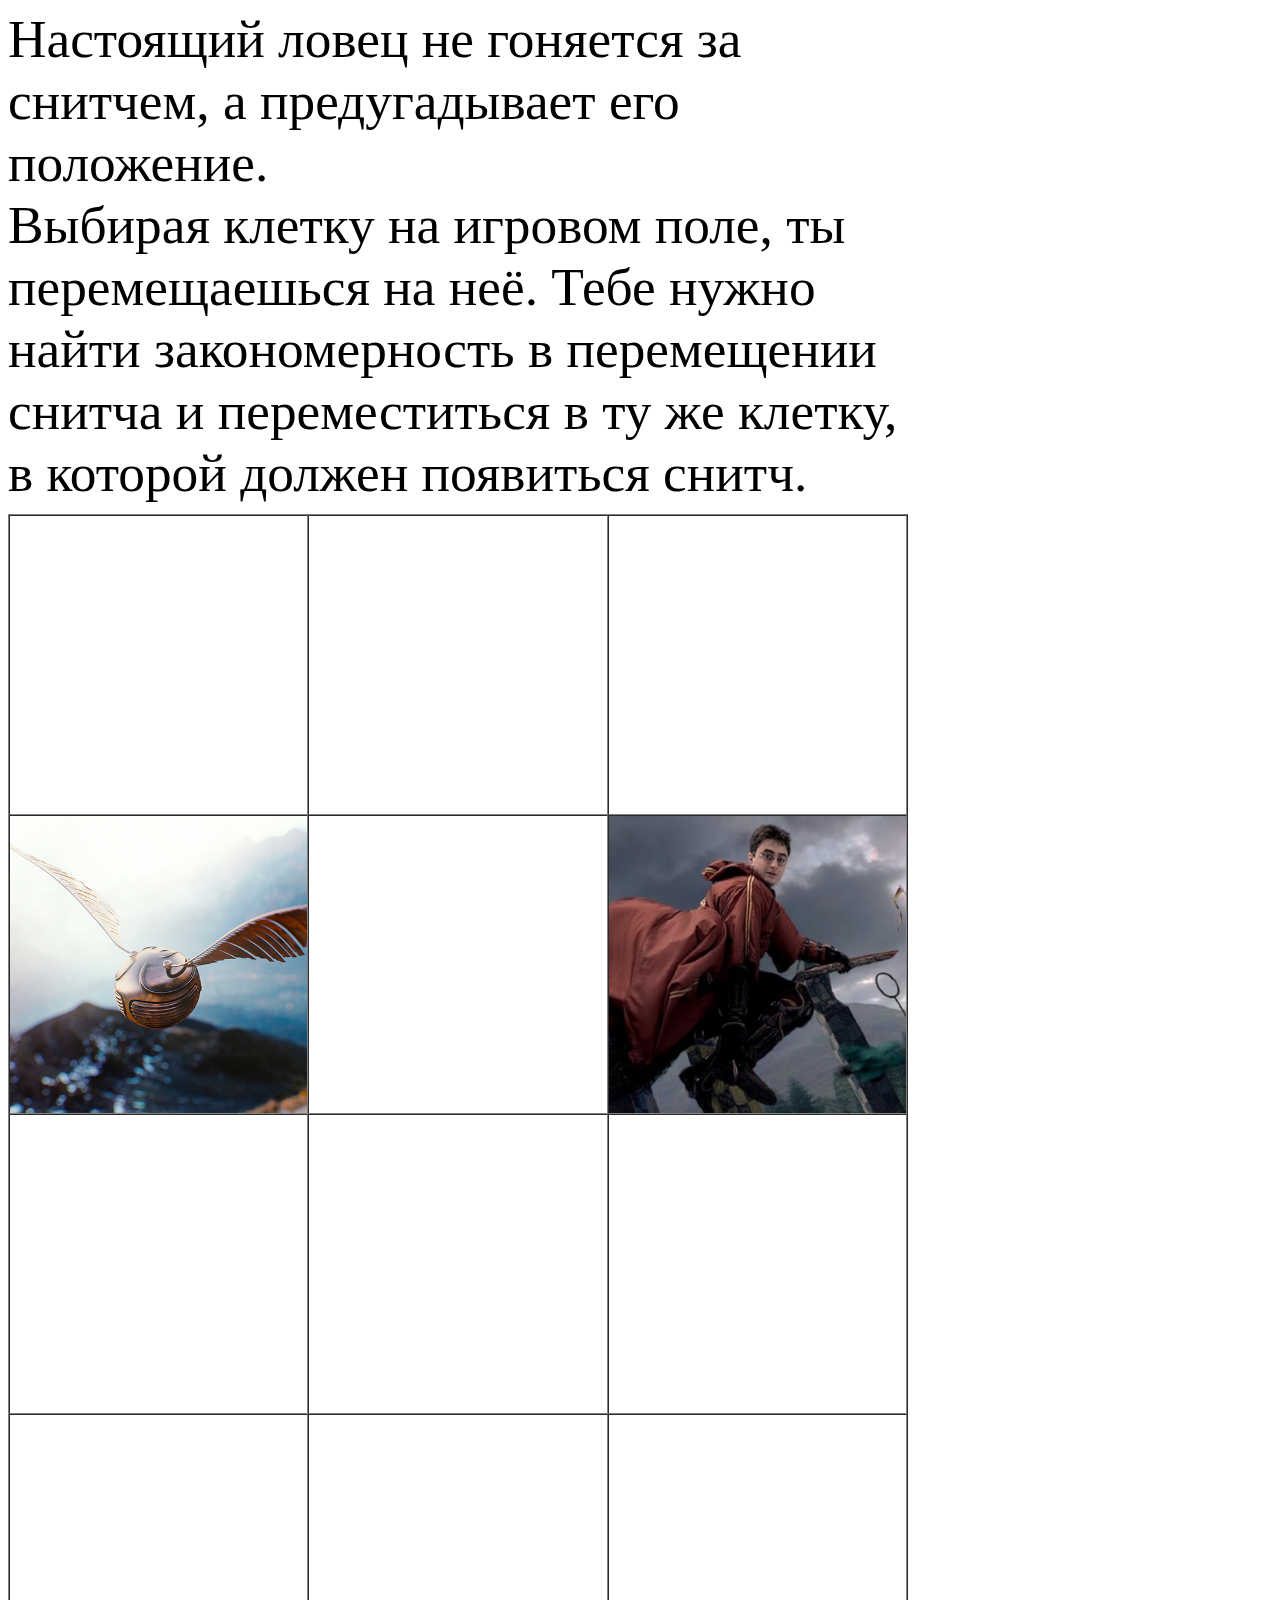
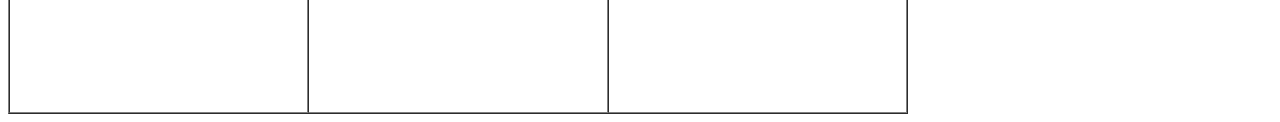
<file: index.html>
<!DOCTYPE html>
<html>
<head>
    <meta charset="UTF-8">
    <title>Поймать снитч</title>
    <link rel="stylesheet" type="text/css" href="style/main.css">
    <script type="text/javascript" src="js/jquery-3.5.1.min.js"></script>
    <script type="text/javascript" src="js/game.js"></script>
</head>
<body>
<script type="text/javascript">
    $(document).ready(function () {
        let $hintActionDesc = $("#hintActionDesc");
        $hintActionDesc.hide();
        let $hint = $("#hint");
        $hint.hide();
        const $grdGame = $("#grdGame");
        $grdGame.find("tr").each(function (rowIndex) {
            $(this).find("td").each(function (colIndex) {
                $(this).prop("x", colIndex);
                $(this).prop("y", rowIndex);
            });
        });

        $grdGame.find("td").click(function () {
           game.nextStep($(this));
           if (game.checkFinish()) {
               alert("Ищите следующую подсказку в Большом зале Хогвартс");
           }
        });

        $grdGame.prop("maxY", $grdGame.find("tr").length - 1);
        $grdGame.prop("maxX", $grdGame.find("tr").first().find("td").length - 1);

        let game = new Game($grdGame, $hintActionDesc);
        $("#showHint").click(function () {
            $hint.toggle();
            game.showPrevious = $(this).prop("checked");
        });
        $hint.text("Снитч сам стремится к тебе. Посмотри на свое предыдущее положение.");
        game.draw();
    });
</script>
    <div>
        Настоящий ловец не гоняется за снитчем, а предугадывает его положение.
        <br/>Выбирая клетку на игровом поле, ты перемещаешься на неё.
        Тебе нужно найти закономерность в перемещении снитча и переместиться в ту же клетку, в которой должен появиться снитч.
    </div>
    <div id="hintActionDesc">
        <label>
            <input type="checkbox" id="showHint"/>
            Показать подсказку
        </label>
    </div>
    <div id="hint">
    </div>
    <table id="grdGame" border="1" cellpadding="0" cellspacing="0">
        <tr>
            <td></td>
            <td></td>
            <td></td>
        </tr>
        <tr>
            <td></td>
            <td></td>
            <td></td>
        </tr>
        <tr>
            <td></td>
            <td></td>
            <td></td>
        </tr>
        <tr>
            <td></td>
            <td></td>
            <td></td>
        </tr>
    </table>
</body>
</html>
</file>
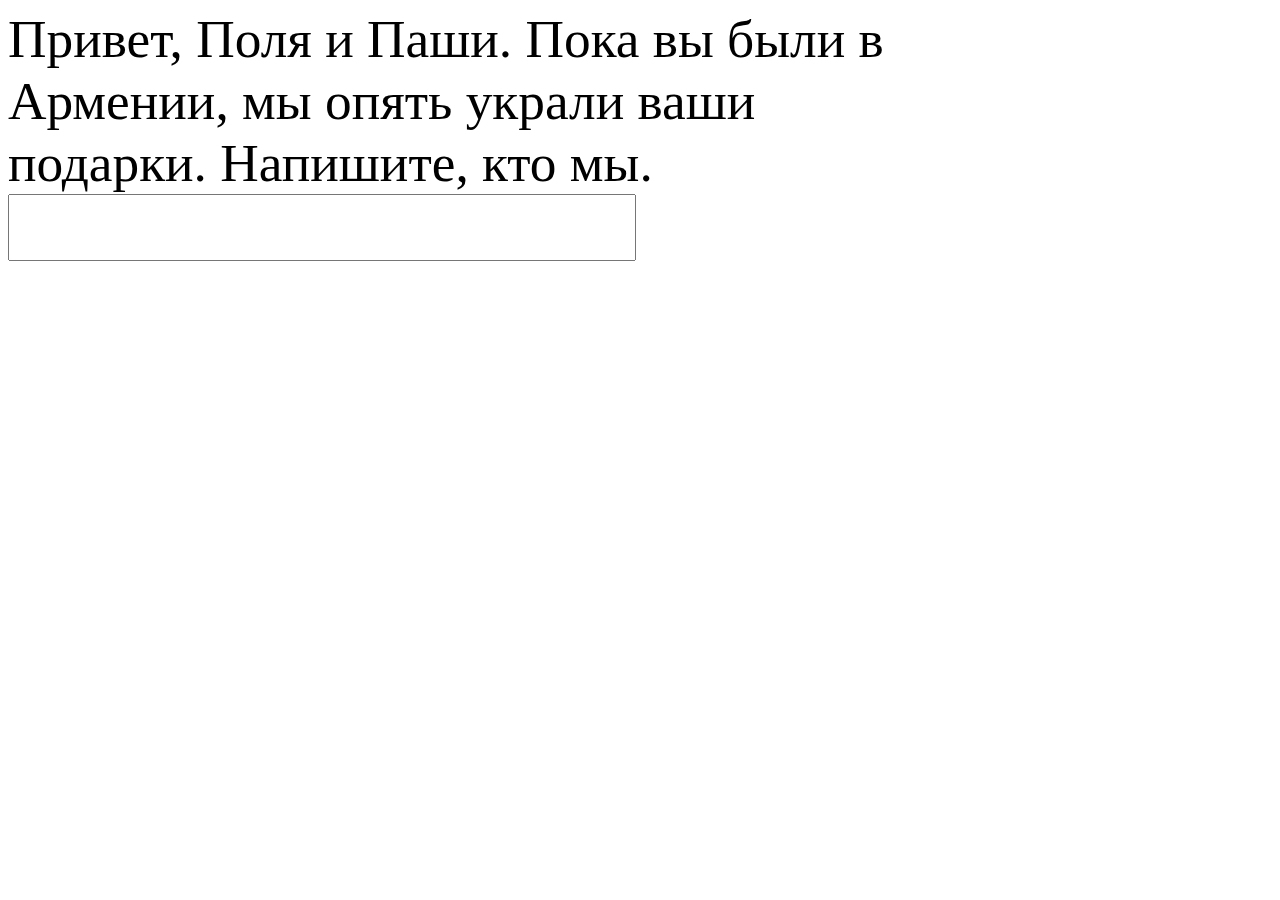
<file: karakani.html>
<!DOCTYPE html>
<html>
<head>
    <meta charset="UTF-8">
    <title>Подарки</title>
    <link rel="stylesheet" type="text/css" href="style/main.css">
    <script type="text/javascript" src="js/jquery-3.5.1.min.js"></script>
    <style type="text/css">
        #answer {
            text-transform: uppercase;
            width: 620px;
            font-size: 40pt;
        }

        .success {
            background-image: url("image/wash.jpeg");
            background-repeat: no-repeat;
            -webkit-background-size: contain;
            background-size: contain;
        }

        #grNextStep {
            width: 621px;
            height: 828px;
        }
    </style>
</head>
<body>
<script type="text/javascript">
    $(document).ready(function () {
        let $hint = $("#hint");
        $hint.hide();
        $hint.text("Мы не простые караканы, а очень …");

        let $nextStep = $("#nextStep");
        $nextStep.hide();

        $("#answer").keyup(function () {
            let $this = $(this);
            let $val = $this.val() && $this.val().trim().toUpperCase();
            if ($val === "КАРАКАНЫ") {
                $hint.show();
            }
            if ($val === "ХИТРЫЕ КАРАКАНЫ") {
                $nextStep.show();
                $nextStep.addClass("success");
            }
        });
    });
</script>
<div>
    Привет, Поля и Паши. Пока вы были в Армении, мы опять украли ваши подарки. Напишите, кто мы.
</div>
<div id="hint">
</div>
<input type="text" id="answer"/>
<div id="nextStep">
    <table border="1" cellpadding="0" cellspacing="0" id="grNextStep">
        <tr>
            <td></td>
        </tr>
    </table>
</div>

</body>
</html>
</file>
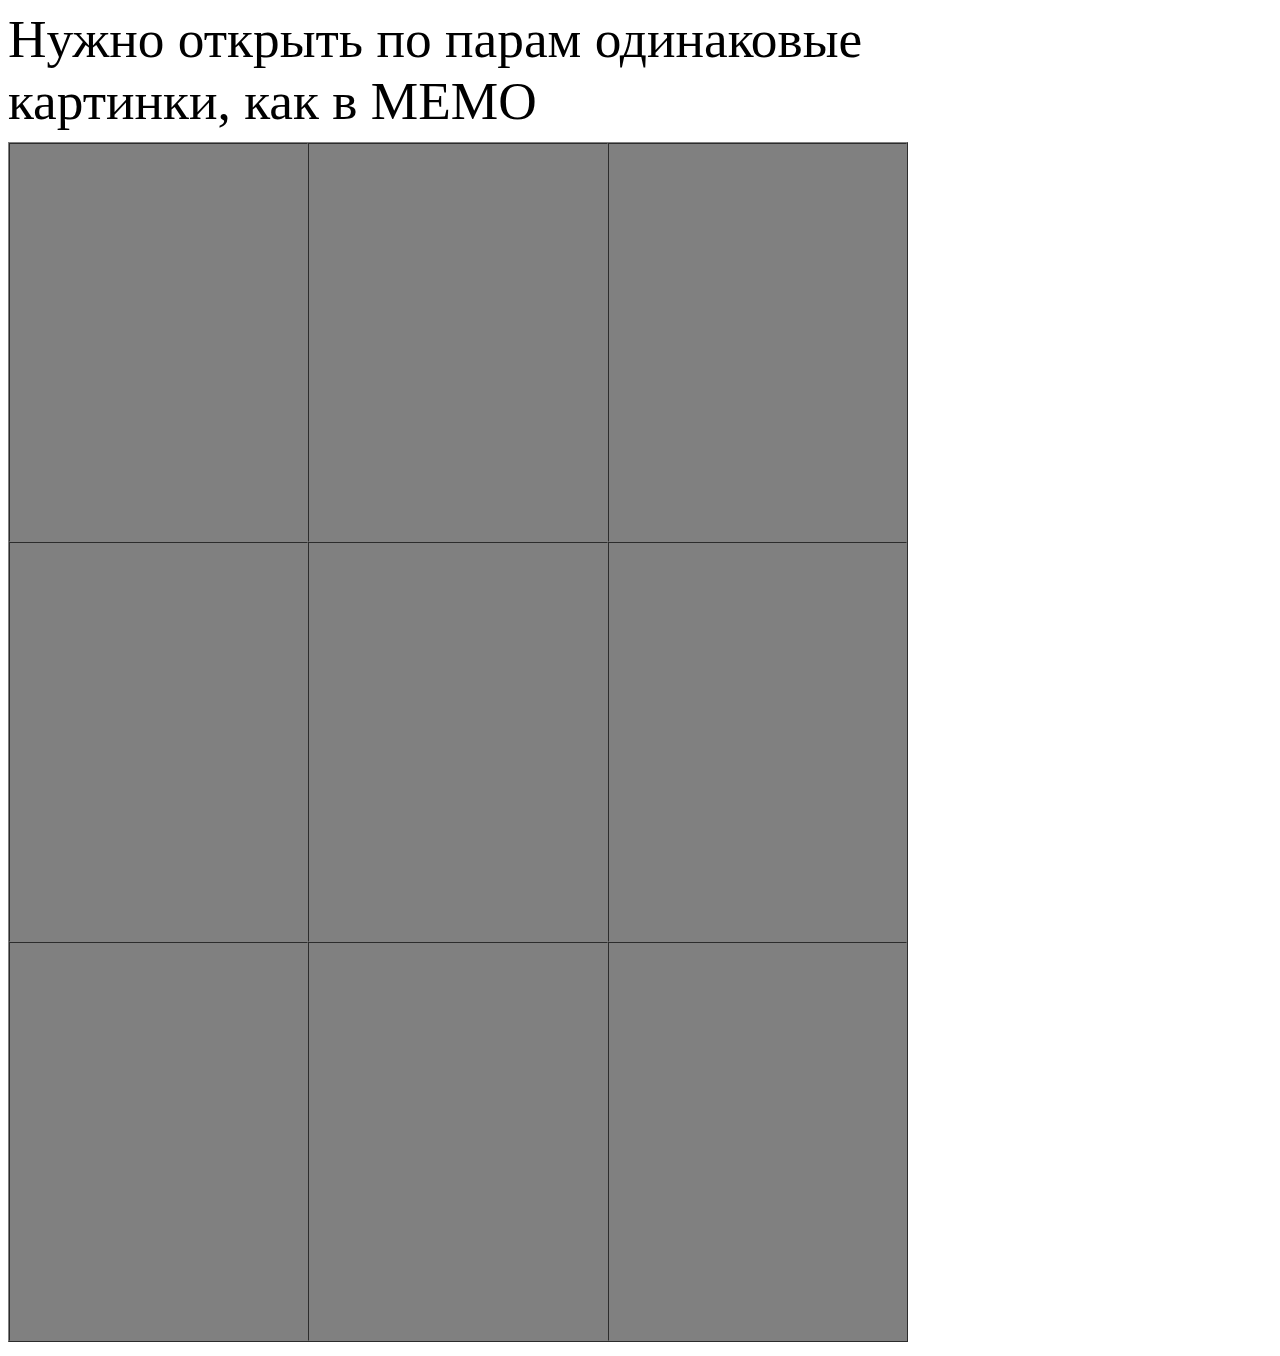
<file: tanos.html>
<!DOCTYPE html>
<html lang="en">
<head>
    <meta charset="UTF-8">
    <title>Танос</title>
    <link rel="stylesheet" type="text/css" href="style/tanos.css">
    <script type="text/javascript" src="js/jquery-3.5.1.min.js"></script>
    <script type="text/javascript" src="js/tanos.js"></script>
</head>
<body>
<script type="text/javascript">
    $(document).ready(function () {
        const $gameField = $("#gameField");
        let game = new Game($gameField);
        game.draw();
    });
</script>
<div id="description">
    Нужно открыть по парам одинаковые картинки, как в МЕМО
</div>
<div id="nextLink">
    <a href=""></a>
</div>
<div id="gameField">
</div>
<table id="fastLoad">
    <tr>
        <td style="background-image: url('image/tanos1.jpg')"></td>
        <td style="background-image: url('image/tanos2.jpg')"></td>
        <td style="background-image: url('image/tanos3.jpg')"></td>
        <td style="background-image: url('image/tanos4.jpg')"></td>
        <td style="background-image: url('image/tanos5.jpg')"></td>
    </tr>
</table>
</body>
</html>
</file>
<file: style/main.css>
#grdGame {
    width: 900px;
    height: 1200px;
    margin-top: 10px;
}

div {
    width: 900px;
    font-size: 40pt;
}

#hintActionDesc label {
    color: red;
}

.snitch {
    background-image: url("../image/snitch.jpg");
    //background-color: yellow;
    background-repeat: no-repeat;
    -webkit-background-size: contain;
    background-size: contain;
}

.harry-current {
    background-image: url("../image/harry.png");
    background-repeat: no-repeat;
    -webkit-background-size: contain;
    background-size: contain;
    //background-color: red;
}

.harry-previous {
    background-image: url("../image/harry.png");
    background-repeat: no-repeat;
    -webkit-background-size: contain;
    background-size: contain;
    //background-color: lightpink;
    filter: blur(4px);
    -webkit-filter: blur(4px);
}

.success {
    background-image: url("../image/success.png");
    background-repeat: no-repeat;
    -webkit-background-size: contain;
    background-size: contain;
    //background-color: greenyellow;
}
</file>
<file: style/tanos.css>
#grdGame {
    width: 900px;
    height: 1200px;
    margin-top: 10px;
    background-color: gray;
}

#grdGame td{
    background-repeat: no-repeat;
    -webkit-background-size: contain;
    background-size: contain;
}

#description, #nextLink {
    width: 900px;
    font-size: 40pt;
}

#fastLoad{
    visibility: hidden;
}
</file>
